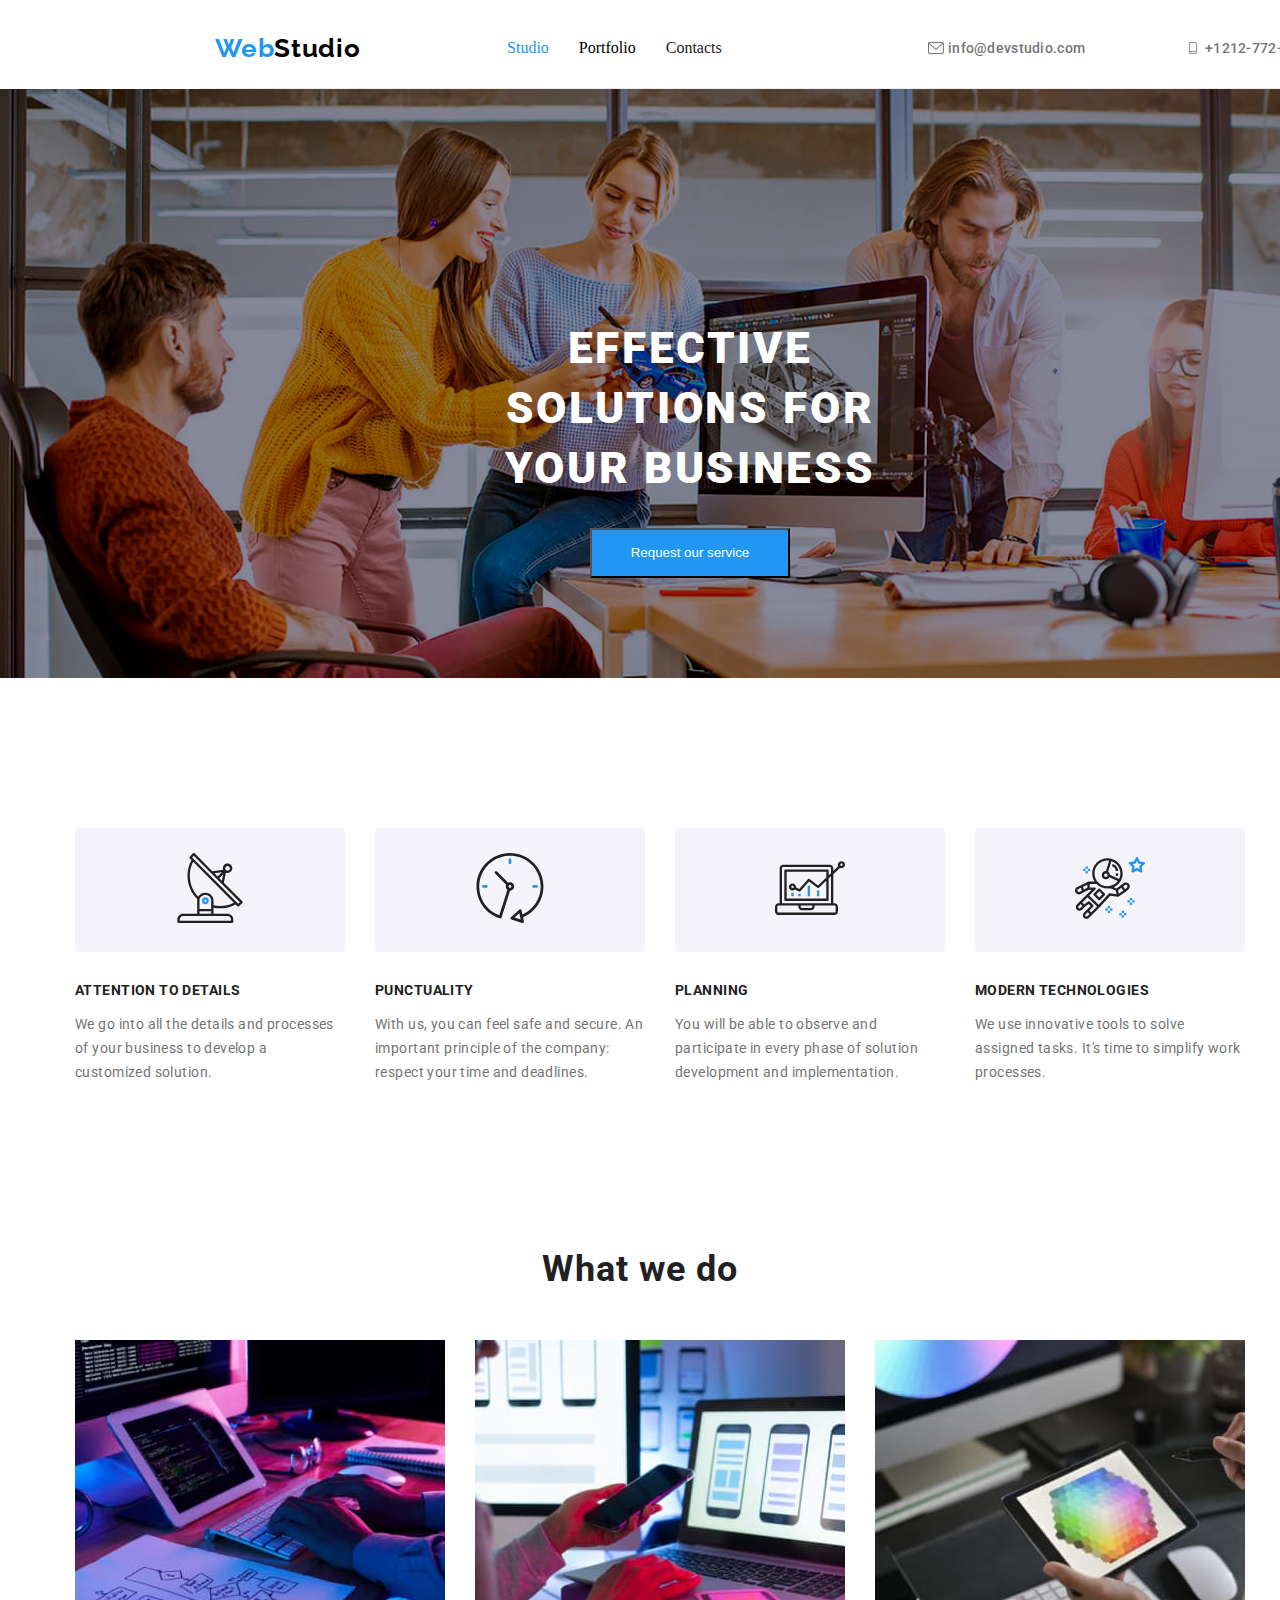
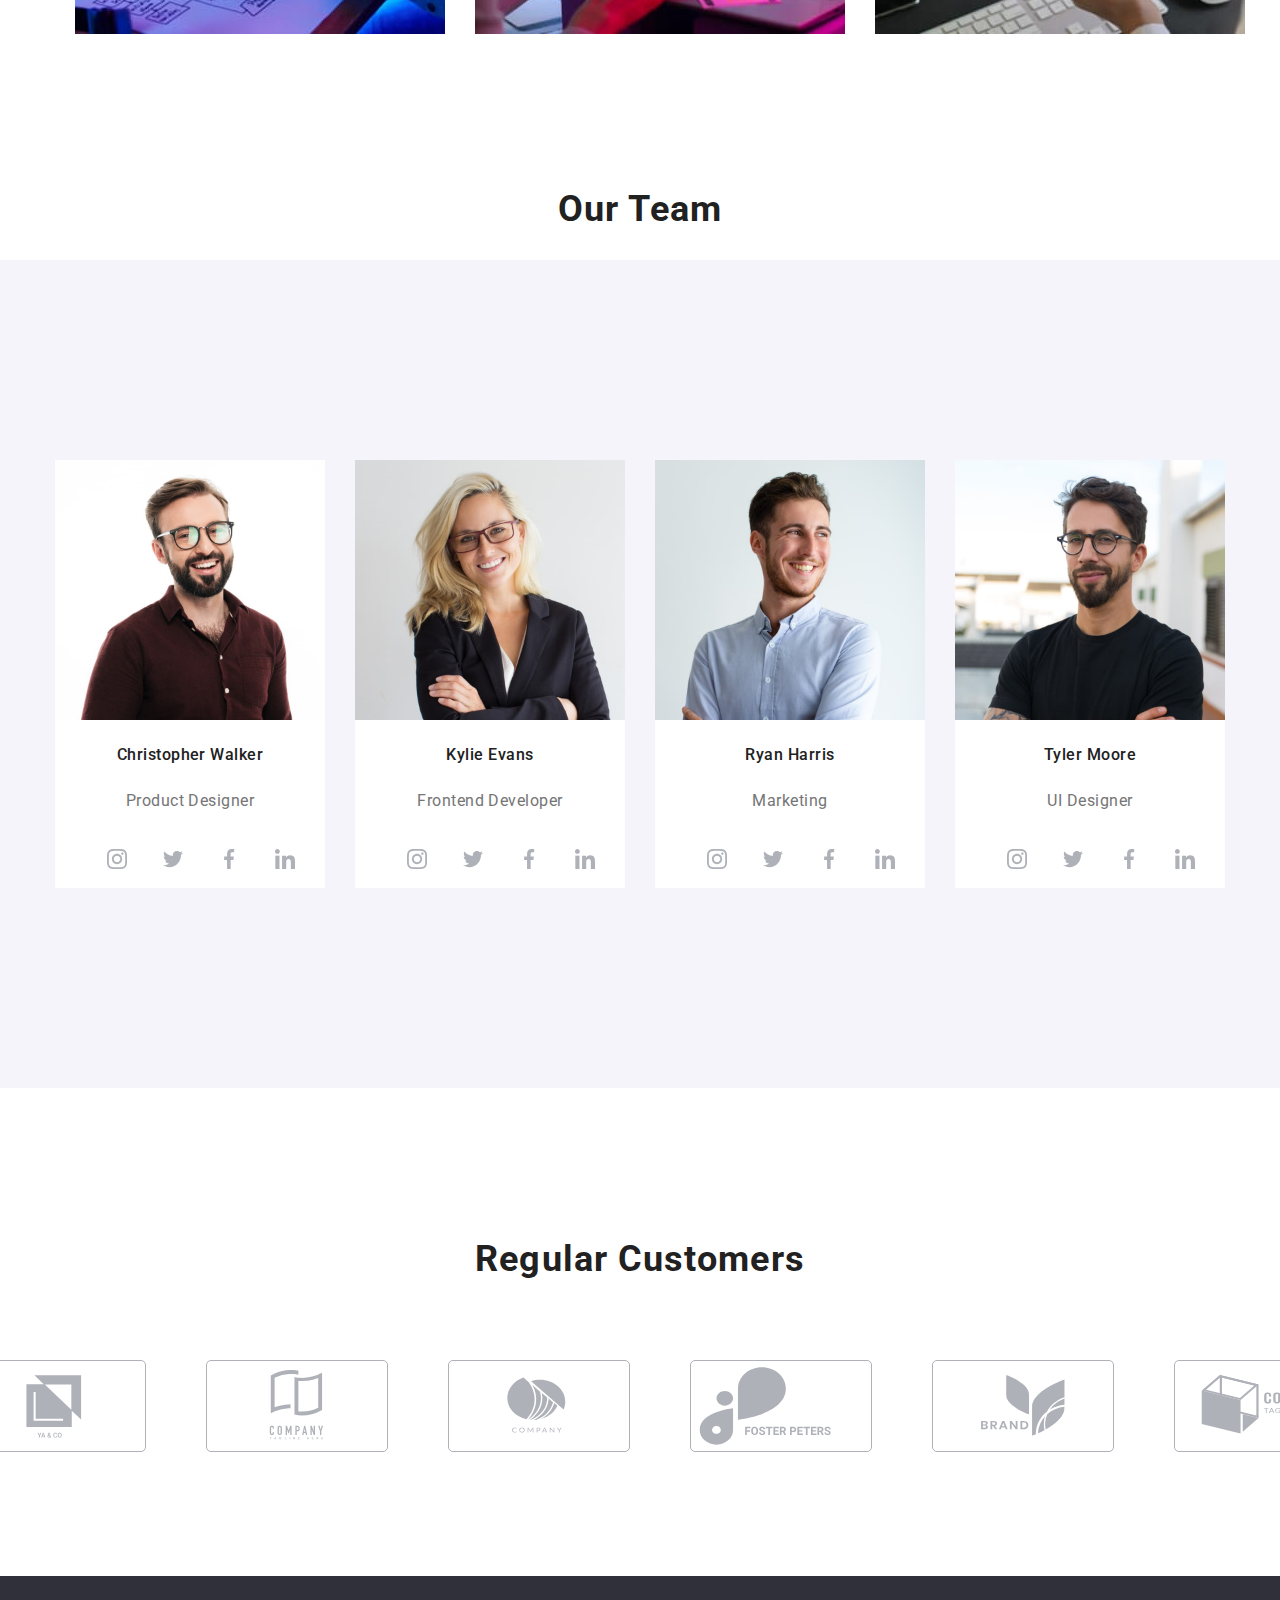
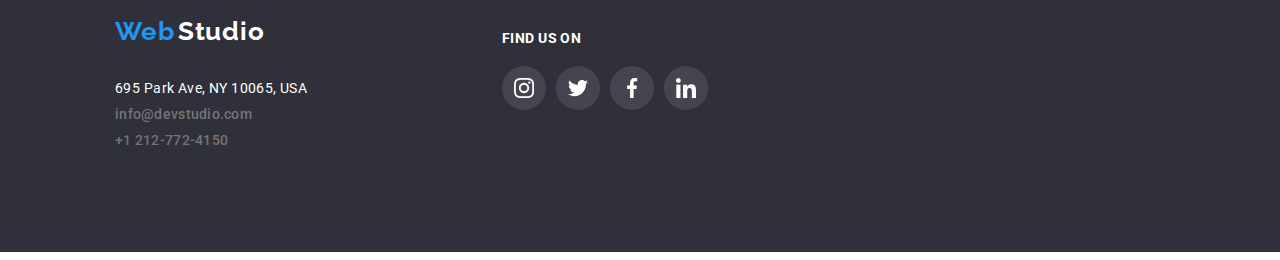
<file: index.html>
<!DOCTYPE html>
<html lang="en">
<head>
    <meta charset="UTF-8">
    <meta name="viewport" content="width=device-width, initial-scale=1.0">
    <title>Homework1</title>
    <link rel="preconnect" href="https://fonts.googleapis.com">
    <link rel="preconnect" href="https://fonts.gstatic.com" crossorigin>
    <link href="https://fonts.googleapis.com/css2?family=Raleway:wght@700&family=Roboto:wght@400;500;700;900&display=swap" rel="stylesheet">
    <link rel="stylesheet" href="css/style.css" />
</head>
<body>
    <header class="global-header">
        <a class="logo" href="#"
      ><span class="logo-first">Web</span>
    <span class="logo-second">Studio</span></a>
    
       <div class="nav-container">
        <nav class="main-navigation">
            <ul>
                <li><a  href="index.html" class="nav-link current">Studio</a></li>
                <li><a  href="portofolio.html" class="nav-link">Portfolio</a></li>
                <li><a  href="Contacts"class="contact">Contacts</a></li>
            </ul>
        </nav>
        <div >
            <ul class="info-container">
               <div class="style-info">
                <svg class="icon-info">
                    <use href="./symbol-defs.svg#icon-envelope-hover"/>
                </svg>
          <li><a class="info" href="info@devstudio.com" target="_blank">info@devstudio.com</a>
               </div>
            <div class="style-info">
                <svg class="icon-info">
                    <use href="./symbol-defs.svg#icon-smartphone"/>
                </svg>
               <li><a class="info" href="tel:+1212-772-4150">+1212-772-4150</a></li>
            </div>
          </ul>
        </div>
       </div>
    </header>
    <main>
        <section class="sectionone">
            <h1>EFFECTIVE SOLUTIONS FOR YOUR BUSINESS</h1>
            <button class="button-request" type="button">Request our service</button>
        </section>
        <section >
           <ul class="section-second">
            
            <li>
               <div class="feature">
                <svg class="icon">
                    <use href="./symbol-defs.svg#icon-antenna-1"/>
                 </svg>
               </div>
                <div class="feature-text">
                    <h3>ATTENTION TO DETAILS
                    </h3>
                    <p>We go into all the details and processes of your business to develop a customized solution.</p>
                </div>
            </li>
            <li>
                <div class="feature">
                    <svg class="icon">
                        <use href="./symbol-defs.svg#icon-clock-1"/>
                     </svg>
                </div>
                <div class="feature-text">
                    <h3>PUNCTUALITY</h3>
                <p>With us, you can feel safe and secure. An important principle of the company: respect your time and deadlines.</p>
                </div>
            </li>
           <li>
            <div class="feature">
                <svg class="icon">
                    <use href="./symbol-defs.svg#icon-diagram-1"/>
                 </svg>
            </div>
            <div class="feature-text">
                <h3>PLANNING</h3>
            <p>You will be able to observe and participate in every phase of solution development and implementation.</p>
            </div>
           </li>
            <li>
                <div class="feature">
                    <svg class="icon">
                        <use href="./symbol-defs.svg#icon-astronaut-1"/>
                     </svg>
                </div>
                <div class="feature-text">
                    <h3>MODERN TECHNOLOGIES</h3>
                <p>We use innovative tools to solve assigned tasks. It's time to simplify work processes.</p>
                </div>
            </li>
           </ul>
        </section>
        <section>
            <h2>
                What we do </h2>
            <ul class="section-third" >
               <li><img src="./images/images1.jpg" alt="Using the computer" width="370"; height="294";/></li> 
                <li><img src="./images/images2.jpg" alt="Using the phone" width="370"; height= "294";/></li>
               <li> <img src="./images/images3.jpg" alt="Uning the tablet" width= "370"; height= "294";/></li>
            </ul>
        </section>
        <section>
           <div >
            <h2>
                Our Team
            </h2>
            <ul class="section-fourth">
               <div class="team">
                <li><img src="./images/Christopher.jpg" alt="Christopher"  width="270";  height="260";/> 
                    <div class="team-text">
                        <h4>Christopher Walker</h4>
                     <h5>Product Designer</h5>
                    </div>
                     <div class="social">
                       <a href="">
                        <svg class="social-networks"> 
                            <use href="./symbol-defs.svg#icon-instagram-2-2" />
                         </svg>
                       </a>
                        <a href="">
                            <svg class="social-networks">
                                <use href="./symbol-defs.svg#icon-twitter-1" />
                             </svg>
                        </a>
                         <a href="">
                            <svg class="social-networks" >
                                <use href="./symbol-defs.svg#icon-facebook-1" />
                             </svg>
                         </a>
                         <a href="">
                            <svg class="social-networks"> 
                                <use href="./symbol-defs.svg#icon-linkedin-1" />
                             </svg>
                         </a>
               </div>
                     </div>
                    </li>
               <div class="team">
                <li>
                    <img src="./images/Kylie.jpg" alt="Kylie"  width="270" ; height="260" ; />
                    <h4>Kylie Evans</h4>
                   <h5>Frontend Developer</h5>
                   <div class="social">
                    <a href="">
                        <svg class="social-networks"> 
                            <use href="./symbol-defs.svg#icon-instagram-2-2" />
                         </svg>
                       </a>
                        <a href="">
                            <svg class="social-networks">
                                <use href="./symbol-defs.svg#icon-twitter-1" />
                             </svg>
                        </a>
                         <a href="">
                            <svg class="social-networks" >
                                <use href="./symbol-defs.svg#icon-facebook-1" />
                             </svg>
                         </a>
                         <a href="">
                            <svg class="social-networks"> 
                                <use href="./symbol-defs.svg#icon-linkedin-1" />
                             </svg>
                         </a>

                 </div>
                   </li>
               </div>
                <div class="team">
                    <li>
                        <img src="./images/Ryan.jpg" alt="Ryan"  width="270" ; height="260";/>
                        <h4>Ryan Harris</h4>
                        <h5>Marketing</h5>
                        <div class="social">
                            <a href="">
                                <svg class="social-networks"> 
                                    <use href="./symbol-defs.svg#icon-instagram-2-2" />
                                 </svg>
                               </a>
                                <a href="">
                                    <svg class="social-networks">
                                        <use href="./symbol-defs.svg#icon-twitter-1" />
                                     </svg>
                                </a>
                                 <a href="">
                                    <svg class="social-networks" >
                                        <use href="./symbol-defs.svg#icon-facebook-1" />
                                     </svg>
                                 </a>
                                 <a href="">
                                    <svg class="social-networks"> 
                                        <use href="./symbol-defs.svg#icon-linkedin-1" />
                                     </svg>
                                 </a>
                         </div>
                        </li>
                </div>
                <div class="team">
                    <li>
                        <img src="./images/Tyler.jpg" alt="Tyler" width="270"; height="260"; />
                        <h4>Tyler Moore</h4>
                        <h5>UI Designer</h5>
                        <div class="social">
                            <a href="#" target="_blank">
                                <svg class="social-networks"> 
                                    <use href="./symbol-defs.svg#icon-instagram-2-2" />
                                 </svg>
                               </a>
                                <a href="#"target="_blank">
                                    <svg class="social-networks">
                                        <use href="./symbol-defs.svg#icon-twitter-1" />
                                     </svg>
                                </a>
                                 <a href="#"target="_blank">
                                    <svg class="social-networks" >
                                        <use href="./symbol-defs.svg#icon-facebook-1" />
                                     </svg>
                                 </a>
                                 <a href="#"target="_blank">
                                    <svg class="social-networks"> 
                                        <use href="./symbol-defs.svg#icon-linkedin-1" />
                                     </svg>
                                 </a>
                                
                         </div>
                        </li>
                </div>
            </ul>
           </div>
        </section>
        <section>
            <h2>
                Regular Customers
            </h2>
            <ul class="regular">
               <li>
                <a  class="regular-hover" href="#" target="_blank">
                    <svg class="regular-customer">
                        <use href="./symbol-defs.svg#icon-Logo" />
                    </svg>
                </a>
               </li>
                <li>
                    <a class="regular-hover" href="#" target="_blank">
                        <svg class="regular-customer">
                            <use href="./symbol-defs.svg#icon-Logo-2" />
                        </svg>
                    </a>
                </li>
                <li>
                    <a class="regular-hover" href="#"target="_blank">
                        <svg class="regular-customer" >
                            <use href="./symbol-defs.svg#icon-Logo-3" />
                        </svg>
                       </a>
                </li>
                <li>
                    <a class="regular-hover" href="#"target="_blank">
                        <svg class="regular-customer">
                            <use href="./symbol-defs.svg#icon-group" />
                        </svg>
                    </a>
                </li>
                <li>
                    <a class="regular-hover" href="#"target="_blank">
                        <svg class="regular-customer">
                            <use href="./symbol-defs.svg#icon-Logo-4" />
                        </svg>
                    </a>
                </li>
                <li>
                    <a class="regular-hover" href="#"target="_blank">
                        <svg class="regular-customer">
                            <use href="./symbol-defs.svg#icon-Logo-5" />
                        </svg>
                    </a>
                </li>
            </ul>
        </section>
        
       
    </main>
    <footer class="footer-style">
        <div class="footer-container">
            <div class="footer-section1">
                <a class="logo" href="#"><span class="logo-first">Web</span>
                    <span class="logo-third">Studio</span></a>
                     <div class="footer-details">
                        <address>
                            <ul class="footer-info">
                                <li> 695 Park Ave, NY 10065, USA</li>
                                <li> <a class="info" href="info@devstudio.com">info@devstudio.com</a></li>
                                <li><a class="info" href="tel:+1 212-772-4150">+1 212-772-4150 </a></li>
                            </ul>
                           
                        </address>
                     </div>
            </div>
            <div class="footer-section2">
                <h3>
                    FIND US ON
                </h3>
           <div class="footer-svg">
            <a href="#" target="_blank">
                <svg width="20" height="20"> 
                    <use href="./symbol-defs.svg#icon-instagram-2" />
                 </svg>
            </a>
            <a href="#" target="_blank">
                <svg width="20" height="20">
                    <use href="./symbol-defs.svg#icon-twitter-1" />
                 </svg>
            </a>
            <a href="#" target="_blank">
                <svg width="20" height="20" >
                    <use href="./symbol-defs.svg#icon-facebook-1" />
                 </svg>
            </a>
            <a href="#" target="_blank" >
                <svg width="20" height="20"> 
                    <use href="./symbol-defs.svg#icon-linkedin-1" />
                 </svg>
            </a>
           </div>
            </div>
        </div>
    </footer>
</body>
</html>
</file>
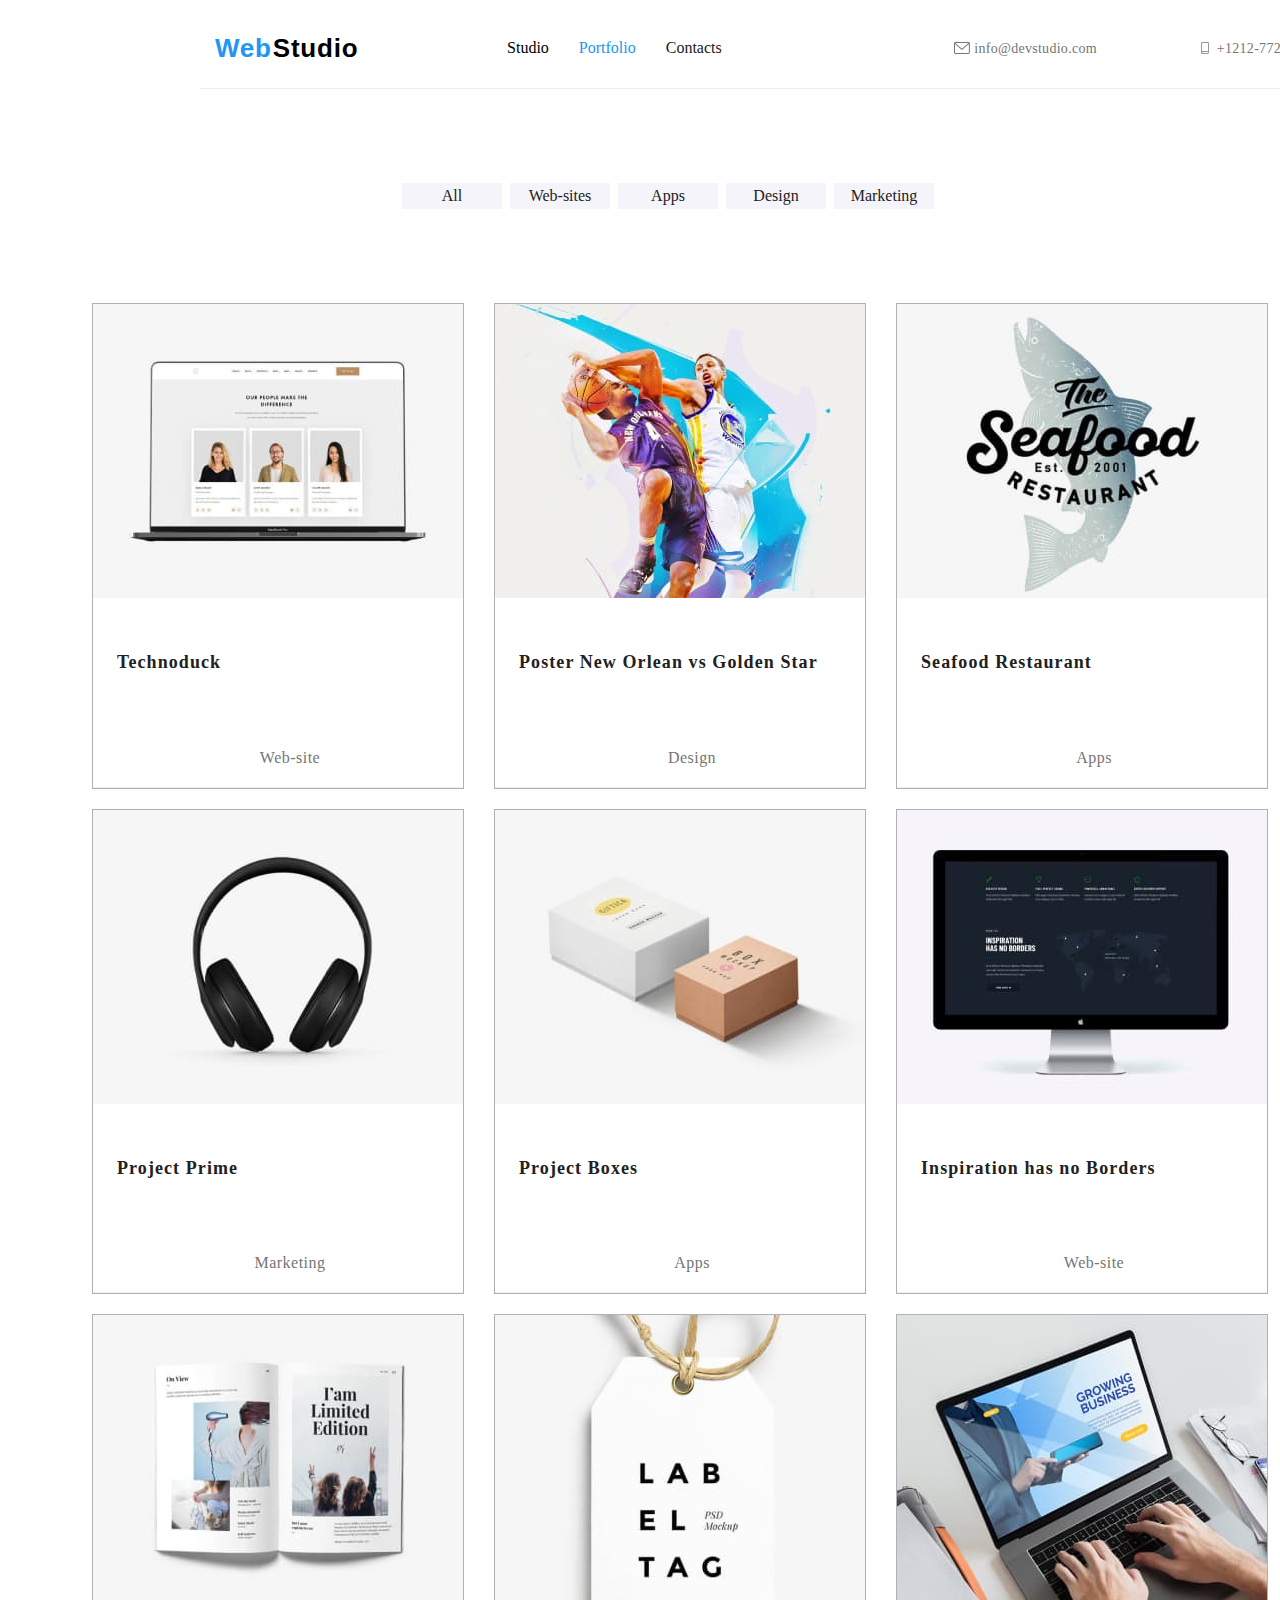
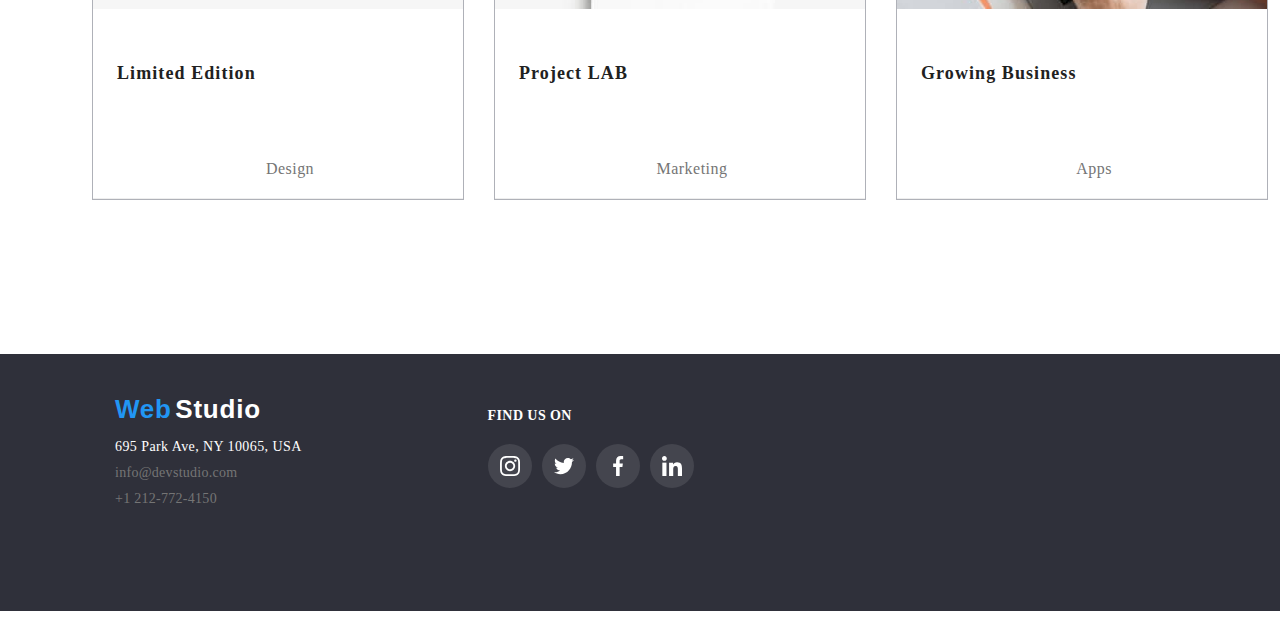
<file: portofolio.html>
<!DOCTYPE html>
<html lang="en">
<head>
    <meta charset="UTF-8">
    <meta name="viewport" content="width=device-width, initial-scale=1.0">
    <title>Portofolio</title>
    <link rel="stylesheet" href="css/style.css" />
</head>
<body>
    <header class="global-header">
            <a class="logo" href="#"
      ><span class="logo-first">Web</span>
    <span class="logo-second">Studio</span></a>
    
       <div class="nav-container">
        <nav class="main-navigation">
            <ul>
                <li><a  href="index.html" class="nav-link">Studio</a></li>
                <li><a  href="portofolio.html" class="nav-link current">Portfolio</a></li>
                <li><a  href="Contacts"class="contact">Contacts</a></li>
            </ul>
        </nav>
        <div >
            <ul class="info-container">
            <div class="style-info">
                <svg class="icon-info">
                    <use href="./symbol-defs.svg#icon-envelope"/>
                </svg>
              <li><a class="info" href="info@devstudio.com" target="_blank">info@devstudio.com</a>
            </div>
           <div class="style-info">
            <svg class="icon-info">
                <use href="./symbol-defs.svg#icon-smartphone"/>
            </svg>
           <li><a class="info" href="tel:+1212-772-4150">+1212-772-4150</a></li>
           </div>
          </ul>
        </div>
       </div>
    
    </header>
    <main>
        
            <div class="portofolio">
                <ul class="buttons-portofolio">
                    <li><button class="buttons" type="button">All</button></li>
                    <li><button  class="buttons"type="button">Web-sites</button></li>
                    <li><button  class="buttons"type="button">Apps</button></li>
                    <li><button  class="buttons"type="button">Design</button></li>
                    <li><button  class="buttons"type="button">Marketing</button></li>
                </ul>
            
            
            <section >
                    
                      <ul class="images">
                        <li>
                            <div class="portofolio-card">
                                <img src="./images/Web-site-1.jpg" alt="Technoduck" width="370"; height="294"; />
                                <div class="portofolio-text">
                                    <h6>Technoduck</h6>
                                <h5>Web-site</h5>
                                </div>
                            </div>
                           <div>
                
                        </li>
                        <li>
                            <div class="portofolio-card">
                                <img src="./images/Design-1.jpg" alt="Poster New Orlean vs Golden Star" width="370"; height="294"; />
                            <div class="portofolio-text">
                                <h6> Poster New Orlean vs Golden Star </h6>
                            <h5>Design</h5>
                            </div>
                            </div>
                        </li>
                    
                        <li>
                           <div class="portofolio-card">
                            <img src="./images/Apps-1.jpg" alt="Seafood Restaurant" width="370"; height="294"; />
                            <div class="portofolio-text">
                                <h6>Seafood Restaurant</h6>
                            <h5>Apps</h5>
                            </div>
                           </div>
                        </li>
                        <li>
                            <div class="portofolio-card">
                             <img src="./images/Marketing-1.jpg" alt="Project Prime" width="370"; height="294"; />
                            <div class="portofolio-text">
                             <h6>Project Prime</h6>
                             <h5>Marketing</h5>
                            </div>
                            </div>
                         </li>
                     
                         <li>
                             <div class="portofolio-card">
                                 <img src="./images/Apps-2.jpg" alt="Project Boxes" width="370"; height="294"; />
                             <div class="portofolio-text">
                                 <h6>Project Boxes</h6>
                             <h5>Apps</h5>
                             </div>
                             </div>
                         </li>
                     
                         <li>
                             <div class="portofolio-card">
                                 <img src="./images/Web-site-2.jpg" alt="Inspiration has no Borders" width="370"; height="294"; />
                             <div class="portofolio-text">
                                 <h6>Inspiration has no Borders</h6>
                             <h5>Web-site</h5>
                             </div>
                             </div>
                         </li>
                         <li>
                            <div class="portofolio-card">
                                <img src="./images/Design-2.jpg" alt="Limited Edition" width="370"; height="294"; />
                           <div class="portofolio-text">
                            <h6>Limited Edition</h6>
                            <h5>Design</h5>
                           </div>
                            </div>
                        </li>
                   
                        <li>
                           <div class="portofolio-card">
                            <img src="./images/Marketing-2.jpg" alt="Project LAB"  width="370"; height="294"; />
                            <div class="portofolio-text">
                                <h6>Project LAB</h6>
                            <h5>Marketing</h5>
                            </div>
                           </div>
                        </li> 
                   
                        <li>
                            <div class="portofolio-card">
                                <img src="./images/Apps-3.jpg" alt="Growing Business"  width="370"; height="294"; />
                            <div class="portofolio-text">
                                <h6>Growing Business</h6>
                            <h5>Apps</h5>
                            </div>
                            </div>
                        </li>
                      </ul>
                  
            </section>
            </div>
    </main>
    <footer class="footer-style">
        <div class="footer-container">
            <div class="footer-section1">
                <a class="logo" href="#"><span class="logo-first">Web</span>
                    <span class="logo-third">Studio</span></a>
                      <address>
                          <ul class="footer-info">
                              <li> 695 Park Ave, NY 10065, USA</li>
                              <li> <a class="info" href="info@devstudio.com">info@devstudio.com</a></li>
                              <li><a class="info" href="tel:+1 212-772-4150">+1 212-772-4150 </a></li>
                          </ul>
                         
                      </address>
            </div>
            <div class="footer-section2">
                <h3>
                    FIND US ON
                </h3>
           <div class="footer-svg">
            <a href="">
                <svg width="20" height="20"> 
                    <use href="./symbol-defs.svg#icon-instagram-2" />
                 </svg>
            </a>
            <a href="">
                <svg width="20" height="20">
                    <use href="./symbol-defs.svg#icon-twitter-1" />
                 </svg>
            </a>
            <a href="">
                <svg width="20" height="20" >
                    <use href="./symbol-defs.svg#icon-facebook-1" />
                 </svg>
            </a>
            <a href="">
                <svg width="20" height="20"> 
                    <use href="./symbol-defs.svg#icon-linkedin-1" />
                 </svg>
            </a>
           </div>
            </div>
        </div>
    </footer>
</body>
</html>
</file>
<file: css/style.css>
:root {
  --link-color: #212121;
  --heading-font-family: "Roboto", sans-serif;
  --font-family: "Raleway", sans-serif;
  --highlight-color: #2196f3;
}
.global-header {
  background-color: #ffffff;
  font: var(--heading-font-family);
  text-decoration: none;
  display: flex;
  align-items: center;
  width: 1200px;
  justify-content: space-between;
  padding-left: 15px;
  padding-top: 15px;
  padding-bottom: 15px;
  padding-right: 15px;
  margin-left: 200px;
  margin-right: 200px;
  border-bottom: 1px solid #ececec;
  
  .logo {
    
    width: 154px;
    height: 31px;
    font-family: var(--font-family);
    font-size: 26px;
    font-style: normal;
    font-weight: 700;
    line-height: normal;
    letter-spacing: 0.78px;
    text-decoration: none;
    
    
    .logo-first {
      color: #2196f3;
      font-family: var(--font-family);
      font-weight: 700;
    }
    .logo-second {
      color: #000;
      margin-left:-7px;
    }
    
  }
}
.logo-first {
  color: #2196f3;
  font-family: var(--font-family);
      font-weight: 700;
}
.logo-third{
  color:#fff;
}
.logo-second {
  color: #000;
}
span{
  align-items: center;
  width: 154px;
  height: 31px;
  font-family: var(--font-family);
  font-size: 26px;
  font-style: normal;
  font-weight: 700;
  line-height: normal;
  letter-spacing: 0.78px;
  text-decoration: none;
}
.global-header .main-navigation ul{
  display: flex;
  width: 150px;
  justify-content: space-evenly;
  align-items: center;
  gap:30px;
}
.global-header .main-navigation a:hover {
  color: #2196f3;
}
.nav-container{
  display: flex;
  align-items: center;
  width: 80%;
  justify-content: space-between;
  margin-left: 100px;
}
/* a:hover {
  text-decoration: none;
  font-size: 18px;
  width: 60px;
  height: 42px;
  top: 32px;
  left: 453px;
  font: var(--heading-font-family);
  font-weight: 500;
  size: 14px;
} */
body{
  margin-left:0px;
  margin-right:0px ;
}

h1 {
  color: #fff;
  text-align: center;
  font-family: "Roboto";
  font-size: 44px;
  font-style: normal;
  font-weight: 900;
  line-height: 60px;
  letter-spacing: 2.64px;
  text-transform: uppercase;
  
}
h2 {
  color: #212121;
  text-align: center;
  font-family: "Roboto";
  font-size: 36px;
  font-style: normal;
  font-weight: 700;
  line-height: normal;
  letter-spacing: 1.08px;
  margin-top: 150px;
}

h3 {
  color: #212121;
  font-family: "Roboto";
  font-size: 14px;
  font-style: normal;
  font-weight: 700;
  line-height: normal;
  letter-spacing: 0.42px;
  text-transform: uppercase;
}
h4 {
  color: #212121;
  text-align: center;
  font-family: "Roboto";
  font-size: 16px;
  font-style: normal;
  font-weight: 500;
  line-height: normal;
  letter-spacing: 0.48px;
}
h5 {
  color: #757575;
  text-align: center;
  font-family: "Roboto";
  font-size: 16px;
  font-style: normal;
  font-weight: 400;
  line-height: normal;
  letter-spacing: 0.48px;
}
p {
  color: #757575;
  font-family: "Roboto";
  font-size: 14px;
  font-style: normal;
  font-weight: 400;
  line-height: 24px;
  letter-spacing: 0.42px;
}
h6{
 color: #212121;
font-family: "Roboto";
font-size: 18px;
font-style: normal;
font-weight: 700;
line-height: 36px; 
letter-spacing: 1.08px;
}


.sectionone {
  background: #2f303a;
  text-align: center;
  box-sizing: border-box;
  padding: 200px 350px 100px 450px;
  background-image:url("../images/sectionone-images.jpg");
  
  
}
.button-request {
  background-color: #2196f3;
  color: #ffffff;
  width: 200px;
  height: 50px;
  top: 430px;
  left: 700px;
  margin-top: 20px;
  margin: 0px;;

}
.button-request:hover {
  color: #ffffff;
  background-color: #188ce8;
}
a{
    text-decoration:none;
    color: #000;

}
ul {
  list-style-type: none;
  color:#fff;
}
ul{
margin-block-start: 1em;
margin-block-end: 1em;
margin-inline-start: 0px;
margin-inline-end: 0px;
padding-inline-start: 40px;
}
.contact {
  color: #212121;
  font: "Roboto";
  font-weight: 500;
  width: 59px;
  height: 16px;
 
}

footer {
  background-color: #2f303a;
  text-decoration: none;
}
address {
  color: #fff;
  font-family: "Roboto";
  font-size: 14px;
  font-style: normal;
  font-weight: 400;
  line-height: normal;
  letter-spacing: 0.42px;
  box-sizing: border-box;
  
}
.info {
  color: #757575;
  font-family: "Roboto";
  font-size: 14px;
  font-style: normal;
  font-weight: 500;
  line-height: normal;
  letter-spacing: 0.28px;
  justify-content:space-between;
  margin-right: 100px;
}
.style-info a:hover{
  fill: #2196F3;
}

.current {
  color: var(--highlight-color);
}
.buttons {
  font-size: 16px;
  font-weight: 500;
  line-height: 1.85px;
  color: #212121;
  background-color: #f5f4fa;
  height: 26px;
  top: 174px;
  left: 614px;
  cursor: pointer;
  font-family: inherit;
  border: none;
  min-width: 100px;
 
  
}
.buttons:hover{
  box-shadow: 1px 4px 6px 0px rgba(0,0,0,0.25),
  0px 4px 4px 0px rgba(0,0,0,0.15),
  0px 1px 1px 0px rgba(0,0,0,0.12);;
}
.buttons:hover,
.buttons:focus {
  color: #ffffff;
  background-color: #2196f3;
  
}
.section-second{
  display: flex;
  justify-content: center;
  gap:30px;
  margin-left:215px;
  margin-right: 215px;
  margin-top:150px;
}
.section-third{
  justify-content: center;
  display: flex;
  align-items: center;
  gap:30px;
  margin-top: 50px;
  
}

.section-fourth{
  background-color: #F5F4FA;
  display: flex;
  align-items: center;
  justify-content: center;
  gap:30px;
  box-sizing: border-box;
  padding: 200px;
  margin:0px;
}
.info-container{
  display: flex;
  
}
.images{
  padding-top: 94px;
  margin: auto;
  width: 1200px;
  display: flex;
  justify-content: center;
  flex-wrap:wrap;
  column-gap: 30px;
  
}
.portofolio-card:hover{
 box-shadow: 1px 4px 6px 0px rgba(0,0,0,0.16),
 0px 4px 4px 0px rgba(0,0,0,0.06),
 0px 1px 1px 0px rgba(0,0,0,0.12);
}
.portofolio{
  margin: auto;
  width: 1200px;
  padding-left: 15px;
  padding-right: 15px;
  padding-top: 94px;
  padding-bottom: 94px;
}
.portofolio-card{
  width: 370px;
  background-color: #fff;
  border: 1px solid #AFB1B8;
  list-style: none;
  margin-bottom: 20px;
}
.portofolio-text{
  display: flex;
  flex-direction: column;
  padding-left: 24px;
  border-bottom: 1px solid #eee;
}
.portofolio-text span{
  margin-bottom: 4px;
}
.portofolio-text h5{
  margin-bottom: 20px;
}
.buttons-portofolio{
  display: flex;
  justify-content: space-between;
  align-items: center;
  width: 516px;
  margin: auto;
  column-gap: 8px;
}
.icon{
  width: 70px;
  height: 70px;
 box-sizing: border-box;
 

}
.feature{
  background-color: #F5F4FA;
  padding: 25px 100px;
  border-radius: 4px;
}
.feature-text h3{
  margin-bottom: 10px;
  margin-top: 30px;
}
.social a{
  display: flex;
  justify-content: center;
  align-items: center;
  padding: 12px;
  fill:#AFB1B8;
}
 .social a:hover{
  width: 44px;
  background-color: #2196F3;
  fill:#fff;
  border-radius: 50%;
 
} 
.social{
  display: flex;
  justify-content: space-between;
  align-items: center;
  column-gap: 12px;
  padding-bottom: 30px;
  padding-left: 40px;
  padding-right: 40px;
}
.social-networks{
  width: 20px;
  height: 20px;
}
.team:hover{
  box-shadow: 1px 4px 6px 0px rgba(0,0,0,0.16),
  0px 4px 4px 0px rgba(0,0,0,0.06),
  0px 1px 1px 0px rgba(0,0,0,0.12);
 }
.team{
  width: 270px;
  height: 428px;
  flex-shrink: 0;
  background-color: #fff;
}
.regular a{
  
  width: 64px;
  height: 64px;
  flex-shrink: 0;

}

.regular{
  fill:#AFB1B8;
  display: flex;
 justify-content: center;
 gap:60px;
  align-items: center;
  border-radius: 4px;
  flex-shrink: 0;
  padding-top:50px;
  padding-bottom:80px;
}
.regular-customer{
  border: 1px solid #AFB1B8;
  border-radius: 5px;
  list-style: none;
  width: 170px;
  height: 80px;
  flex-shrink: 0;
  padding: 5px;
  
}
.regular-hover:hover{
  fill: #2196F3;
}
.footer-style{
  font-weight: 400;
  font-size: 14px;
  line-height: 1.17;
  margin: 0;
}
.footer-container{
  display: flex;
  flex-direction: row;
   margin-top: 40px;
}
.footer-section2{
  display: flex;
  flex-direction: column;
  padding-left: 94px;
  padding-top:40px;
  padding-left:150px ;
}
.footer-container .footer-section1{
  display: flex;
  padding-left: 15px;
  flex-direction: column;
  margin-left: 100px;
  padding-top: 40px;
  padding-bottom: 90px;
}
.footer-details {
  display: flex;
  flex-direction: column;
  row-gap: 12px;
  margin-top: 20px;
}
.footer-section2 h3{
  color:#fff;
  font-family: "Roboto";
  font-size: 14px;
  font-style: normal;
  font-weight: 700;
  line-height: normal;
  letter-spacing: 0.42px;
  text-transform: uppercase;
  margin-bottom: 20px;
 

}
.footer-section2 .footer-svg{
  display: flex;
  flex-direction: row;
  align-items: flex-start;
  column-gap: 10px;
}
.footer-svg a{
  padding: 12px;
  display: flex;
  align-items:center ;
  fill:#fff;
  background-color: #FFFFFF1A;
  border-radius: 50%;
}
.footer-svg a:hover {
  background-color: #2196F3;
}
.icon-info{
  fill:#757575;
  width: 16px;
  height: 11.996px;
  flex-shrink: 0;
}
.style-info{
  display: flex;
  justify-content: space-between;
  align-items: center;
  column-gap: 4px;
}
.icon-info:hover{
  fill: #2196F3;
}
.footer-info{
  padding: 0;
  display: flex;
  flex-direction: column;
  gap:10px;
  justify-content: center;
}
</file>
